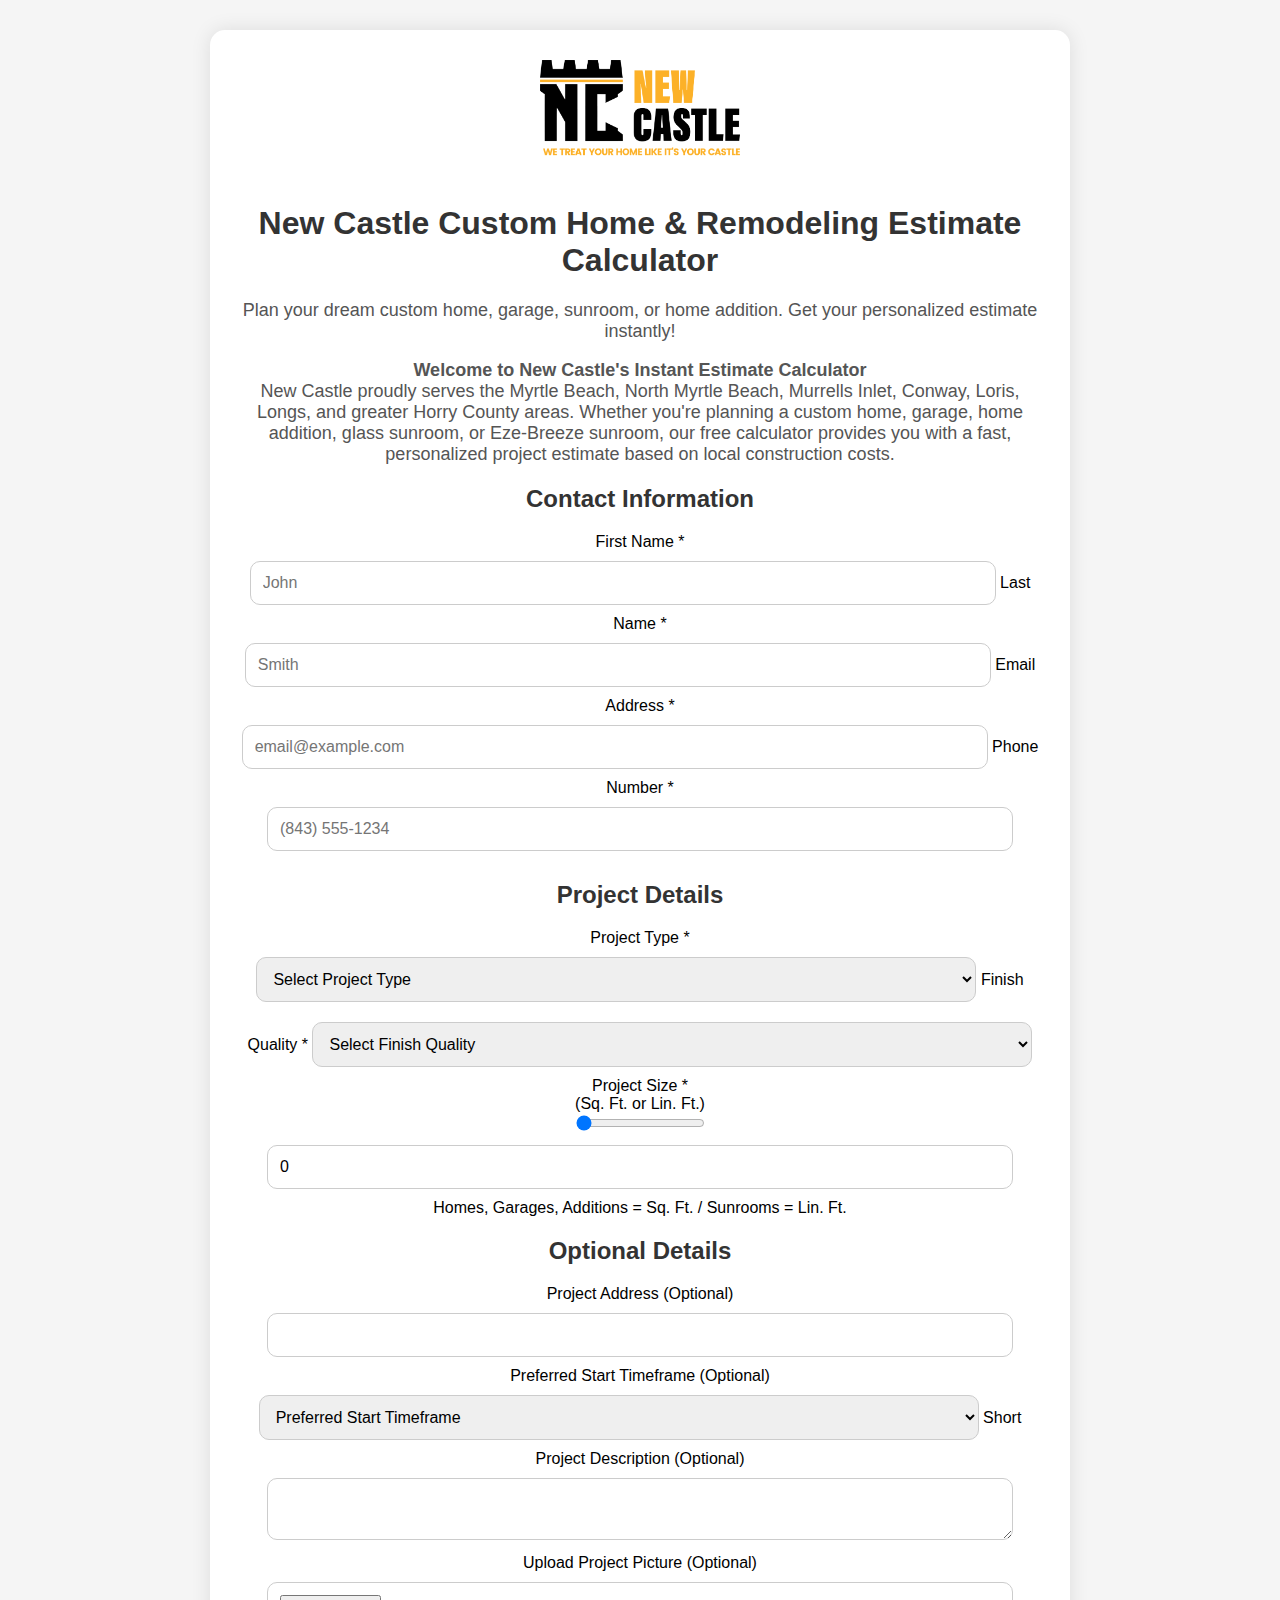
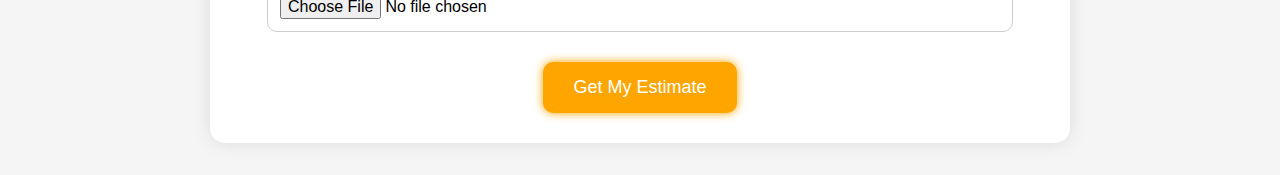
<file: index.html>
<!DOCTYPE html>
<html lang="en">
<head>
  <meta charset="UTF-8">
  <meta name="viewport" content="width=device-width, initial-scale=1.0">
  <title>New Castle Estimate Calculator</title>
  <link rel="stylesheet" href="styles.css">
  <script defer src="scripts.js"></script>
</head>
<body>

<div class="container">

  <!-- Top Centered Branding Section -->
  <div class="top-section">
    <img src="assets/logo.png" alt="New Castle Logo" class="logo">
    <h1>New Castle Custom Home & Remodeling Estimate Calculator</h1>
    <p>Plan your dream custom home, garage, sunroom, or home addition. Get your personalized estimate instantly!</p>
  </div>

  <!-- SEO Optimized Welcome Paragraph -->
  <div class="welcome-paragraph">
    <p><strong>Welcome to New Castle's Instant Estimate Calculator</strong><br>
    New Castle proudly serves the Myrtle Beach, North Myrtle Beach, Murrells Inlet, Conway, Loris, Longs, and greater Horry County areas. Whether you're planning a custom home, garage, home addition, glass sunroom, or Eze-Breeze sunroom, our free calculator provides you with a fast, personalized project estimate based on local construction costs.</p>
  </div>

  <!-- Form Section -->
  <form id="estimateForm"
        action="https://formspree.io/f/xzzelklv"
        method="POST"
        enctype="multipart/form-data"
        class="form-section">

    <input type="hidden" name="_replyto" id="hiddenReplyTo">

    <h2>Contact Information</h2>

    <label>First Name <span class="required">*</span></label>
    <input type="text" name="First Name" placeholder="John" required>

    <label>Last Name <span class="required">*</span></label>
    <input type="text" name="Last Name" placeholder="Smith" required>

    <label>Email Address <span class="required">*</span></label>
    <input type="email" name="email" placeholder="email@example.com" required>

    <label>Phone Number <span class="required">*</span></label>
    <input type="tel" name="Phone" placeholder="(843) 555-1234" required>

    <h2>Project Details</h2>

    <label>Project Type <span class="required">*</span></label>
    <select name="Project Type" id="projectType" required>
      <option value="">Select Project Type</option>
      <option value="Custom Home">Custom Home</option>
      <option value="Custom Garage">Custom Garage</option>
      <option value="Custom Home Addition">Custom Home Addition</option>
      <option value="Glass Sunroom (Walls Only)">Glass Sunroom (Walls Only)</option>
      <option value="Eze-Breeze Sunroom (Walls Only)">Eze-Breeze Sunroom (Walls Only)</option>
    </select>

    <label>Finish Quality <span class="required">*</span></label>
    <select name="Finish Quality" id="finishQuality" required>
      <option value="">Select Finish Quality</option>
      <option value="Standard">Standard</option>
      <option value="High-End">High-End</option>
    </select>

    <label>Project Size <span class="required">*</span></label>
    <div id="sizeLabel">(Sq. Ft. or Lin. Ft.)</div>
    <input type="range" id="projectSizeSlider" name="Project Size" min="0" max="10000" value="0">
    <input type="number" id="projectSizeInput" value="0" class="size-input">
    <div class="size-info">Homes, Garages, Additions = Sq. Ft. / Sunrooms = Lin. Ft.</div>

    <h2>Optional Details</h2>

    <label>Project Address (Optional)</label>
    <input type="text" name="Project Address">

    <label>Preferred Start Timeframe (Optional)</label>
    <select name="Preferred Start Timeframe">
      <option value="">Preferred Start Timeframe</option>
      <option value="Immediately">Immediately</option>
      <option value="1-3 Months">1-3 Months</option>
      <option value="3-6 Months">3-6 Months</option>
      <option value="6+ Months">6+ Months</option>
    </select>

    <label>Short Project Description (Optional)</label>
    <textarea name="Project Description"></textarea>

    <label>Upload Project Picture (Optional)</label>
    <input type="file" name="attachment" accept=".jpg,.jpeg,.png">

    <div class="button-center">
      <button type="submit">Get My Estimate</button>
    </div>

  </form>

</div>

</body>
</html>
</file>
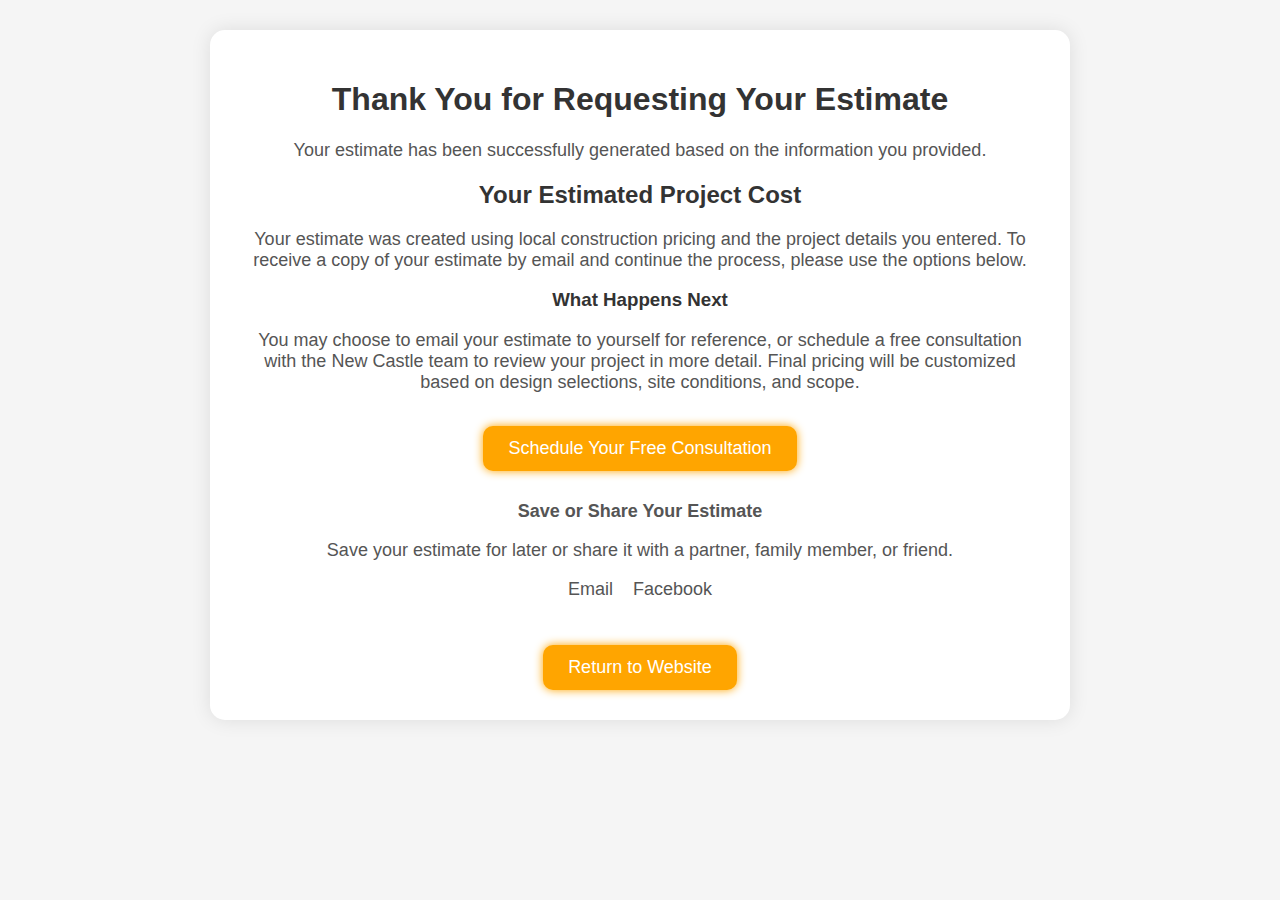
<file: thank-you.html>
<!DOCTYPE html>
<html lang="en">
<head>
  <meta charset="UTF-8">
  <title>Thank You for Requesting Your Estimate</title>
  <link rel="stylesheet" href="styles.css">
</head>
<body>

<div class="container">

  <h1>Thank You for Requesting Your Estimate</h1>

  <p class="success-message">
    Your estimate has been successfully generated based on the information you provided.
  </p>

  <h2>Your Estimated Project Cost</h2>

  <p>
    Your estimate was created using local construction pricing and the project details you entered.
    To receive a copy of your estimate by email and continue the process, please use the options below.
  </p>

  <h3>What Happens Next</h3>

  <p>
    You may choose to email your estimate to yourself for reference, or schedule a free consultation
    with the New Castle team to review your project in more detail.
    Final pricing will be customized based on design selections, site conditions, and scope.
  </p>

  <div class="button-center">
    <a href="https://newcastleremodel.com/make-an-appointment/ola/services/appointments" class="button">
      Schedule Your Free Consultation
    </a>
  </div>

  <div class="share-section" style="margin-top:30px;">
    <p><strong>Save or Share Your Estimate</strong></p>
    <p>
      Save your estimate for later or share it with a partner, family member, or friend.
    </p>
    <p>
      Email &nbsp;&nbsp; Facebook
    </p>
  </div>

  <div class="button-center" style="margin-top:30px;">
    <a href="https://newcastleremodel.com" class="button">
      Return to Website
    </a>
  </div>

</div>

</body>
</html>
</file>
<file: styles.css>
body {
    font-family: Arial, sans-serif;
    margin: 0;
    padding: 0;
    background: #f5f5f5;
}

.container {
    max-width: 800px;
    margin: 30px auto;
    background: #ffffff;
    padding: 30px;
    border-radius: 15px;
    box-shadow: 0 0 20px rgba(0,0,0,0.1);
    text-align: center;
}

h1, h2, h3 {
    color: #333;
}

p {
    font-size: 18px;
    color: #555;
}

form {
    margin-top: 20px;
}

input[type="text"],
input[type="email"],
input[type="tel"],
input[type="file"],
input[type="number"],
textarea,
select {
    width: 90%;
    padding: 12px;
    margin: 10px 0;
    border-radius: 10px;
    border: 1px solid #ccc;
    font-size: 16px;
}

button {
    background: orange;
    color: #fff;
    padding: 15px 30px;
    font-size: 18px;
    border: none;
    border-radius: 10px;
    cursor: pointer;
    box-shadow: 0 0 10px orange;
    margin-top: 20px;
    transition: background 0.3s;
}

button:hover {
    background: darkorange;
}

.logo {
    max-width: 200px;
    margin-bottom: 20px;
}

.success-box {
    background: linear-gradient(45deg, orange, #ff9900);
    color: white;
    padding: 20px;
    border-radius: 15px;
    font-size: 24px;
    margin: 30px 0;
    box-shadow: 0 0 15px orange;
}

.estimate-summary {
    background-color: #f7f7f7;
    padding: 20px;
    border-radius: 15px;
    margin: 20px 0;
}

.button {
    display: inline-block;
    background: orange;
    color: white;
    padding: 12px 25px;
    border-radius: 10px;
    text-decoration: none;
    font-size: 18px;
    margin-top: 15px;
    box-shadow: 0 0 10px orange;
}

.share-buttons {
    display: flex;
    justify-content: center;
    gap: 20px;
    margin: 20px 0;
}

.share-button {
    display: inline-block;
    background: #007BFF;
    color: white;
    padding: 10px 20px;
    border-radius: 10px;
    text-decoration: none;
    font-size: 16px;
}

.share-button:hover {
    background: #0056b3;
}
</file>
